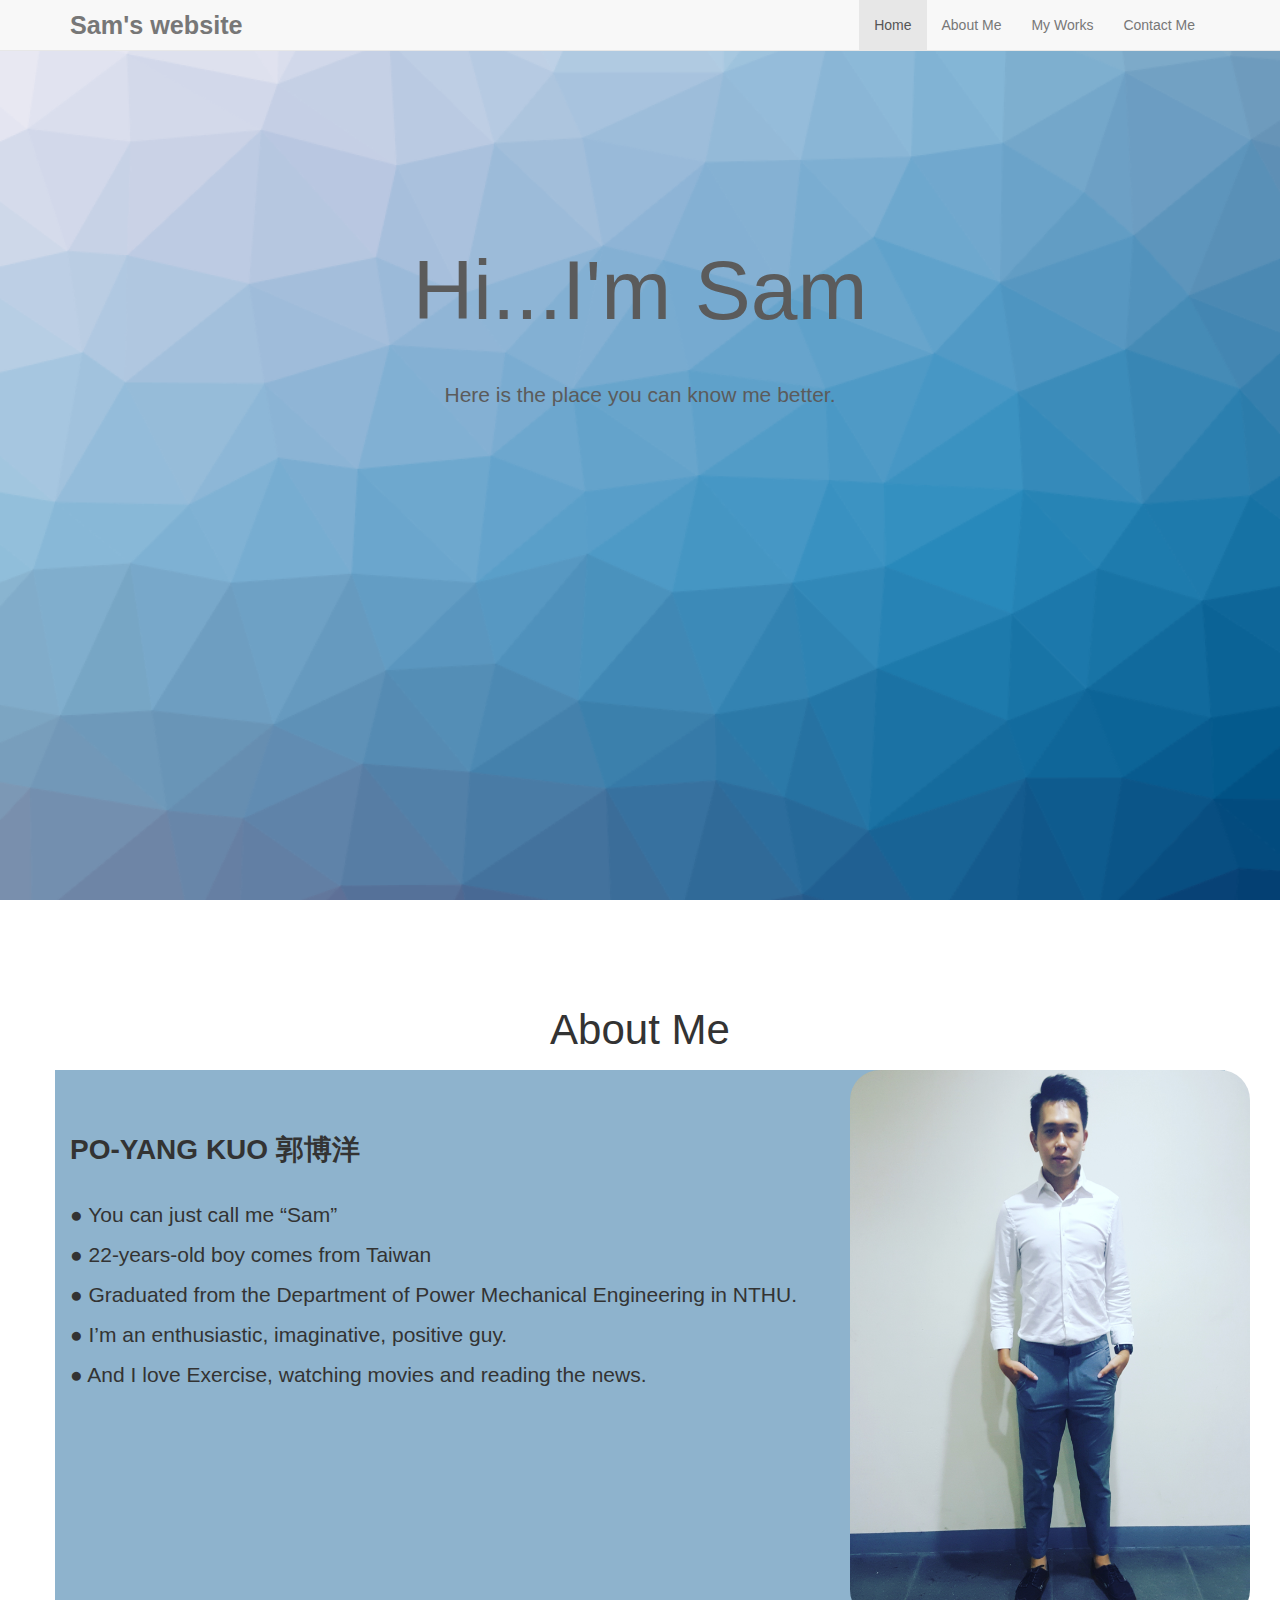
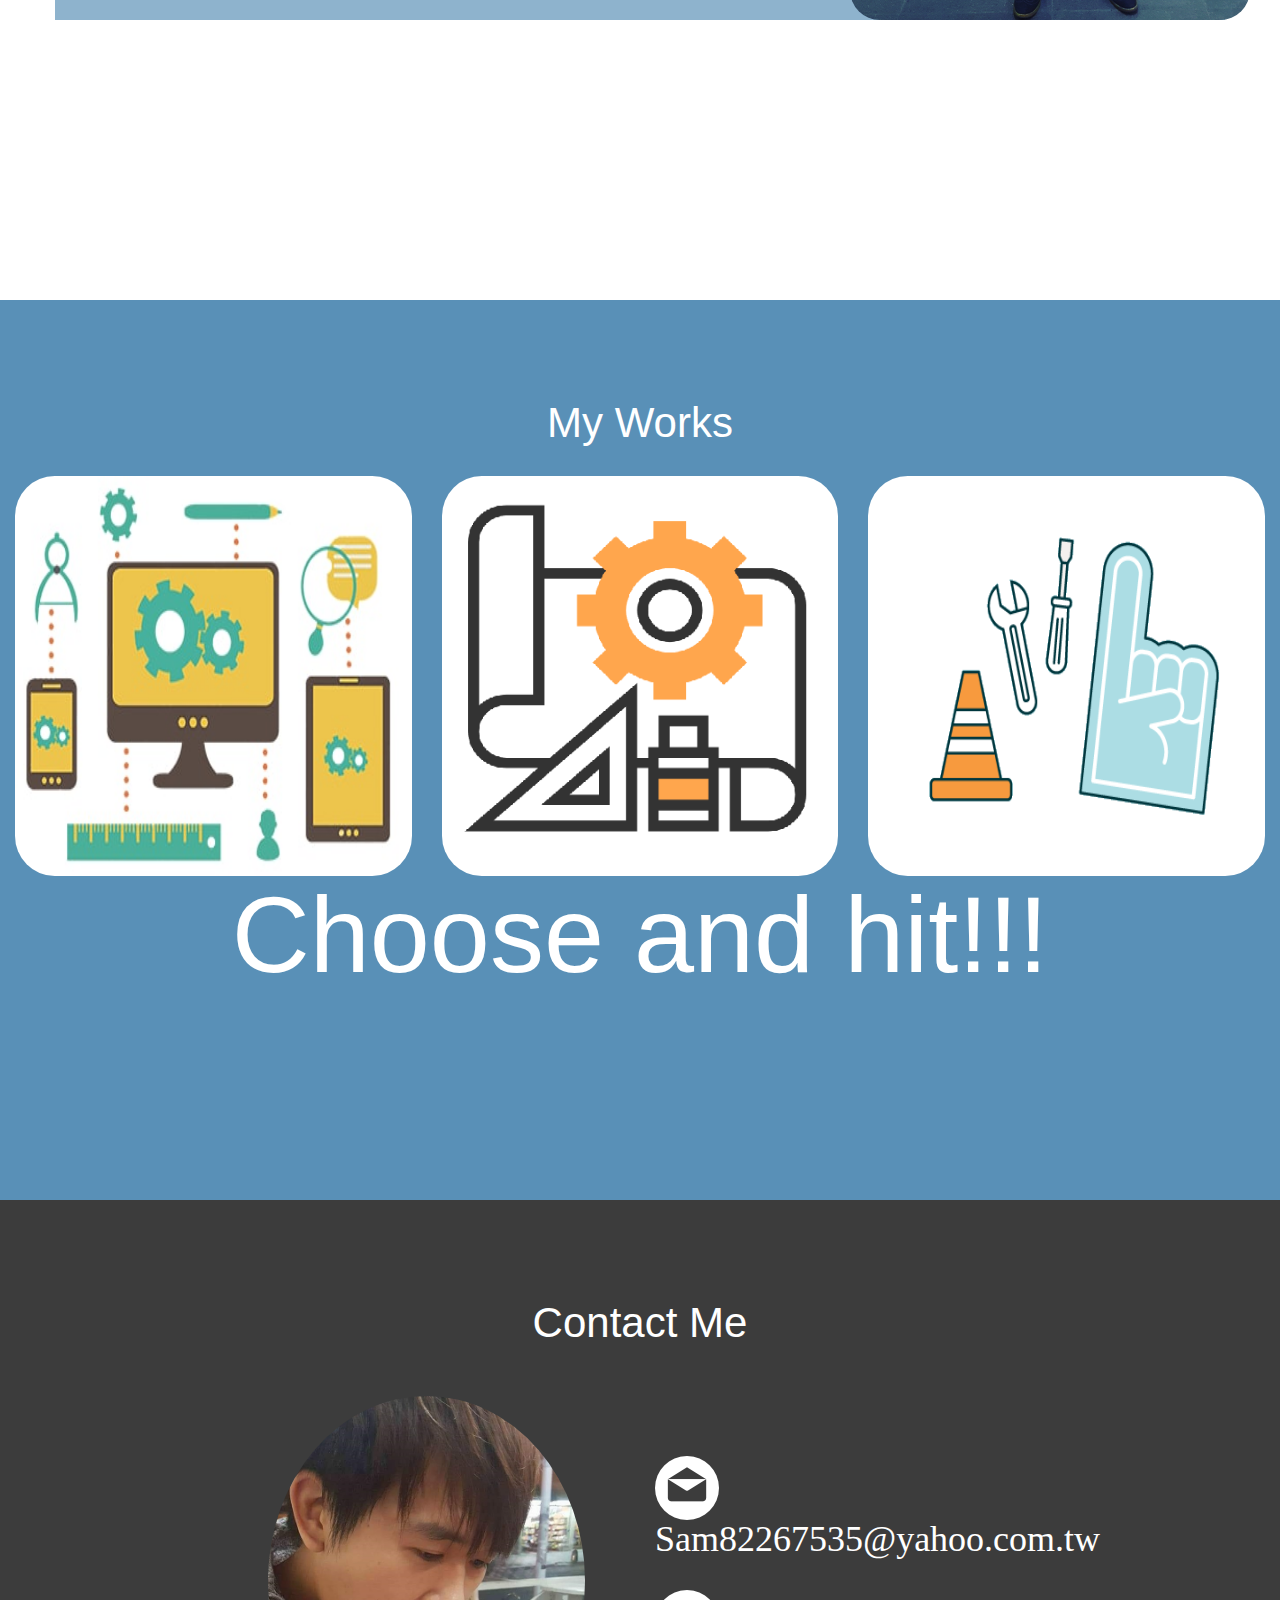
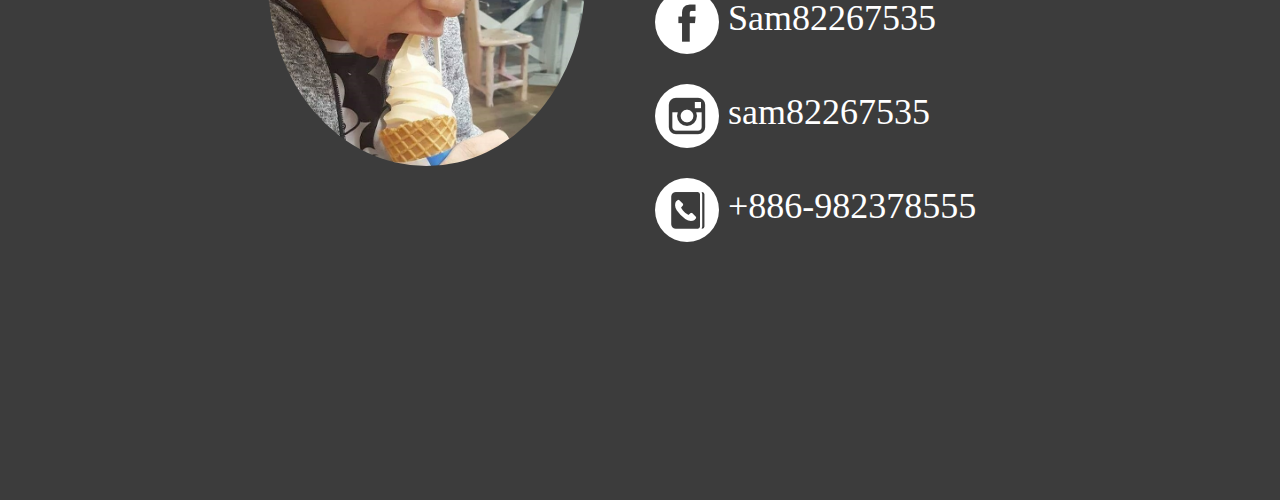
<file: index.html>
<!doctype html>
<html lang="en">
<head>
    <title>shykuopo</title>

    <meta charset="utf-8" />
    <meta http-equiv="Content-type" content="text/html; charset=utf-8" />
    <meta name="viewport" content="width=device-width, initial-scale=1" />

    <!-- bootstrap --> 
	<link href="css/bootstrap.min.css" rel="stylesheet">
	<script src="js/bootstrap.min.js"></script>

	<!-- jQuery library -->
	<script src="https://ajax.googleapis.com/ajax/libs/jquery/1.12.4/jquery.min.js"></script>
	<script src="http://malsup.com/jquery/hoverpulse/jquery.hoverpulse.js"></script>
	
	<!-- Latest compiled JavaScript -->
	<script src="https://maxcdn.bootstrapcdn.com/bootstrap/3.3.7/js/bootstrap.min.js"></script>
	
	<!-- CSS -->

	<link rel="stylesheet" type="text/css" href="main.css" />
	<link rel="stylesheet" type="text/css" href="https://cdnjs.cloudflare.com/ajax/libs/animate.css/3.5.2/animate.min.css"/>
	
	
	
</head>

<body data-spy="scroll" data-target="#selected">

	<div class="navbar navbar-default navbar-fixed-top" >
		<div class="container">
			<div class="navbar-header">
				<button class="navbar-toggle" data-toggle="collapse" data-target=".navbar-collapse">
					<span class="icon-bar"></span>
					<span class="icon-bar"></span>
					<span class="icon-bar"></span>
					
				
				</button>
				
				<a class="navbar-brand">Sam's website</a>
				
			</div>
			
			<div class="collapse navbar-collapse navbar-right" id="selected">
				<ul class= "nav navbar-nav">
					<li class="active"><a href="#home">Home</a></li>
					<li><a href="#about">About Me</a></li>
					<li><a href="#work">My Works</a></li>
					<li><a href="#contact">Contact Me</a></li>
				</ul>
			</div>
		
		</div>
	
	</div>

	<!-- HOME -->

	<div class="container contentContainer" id ="topContainer">
		<div class="row" id="home">
			<div class="col-md-6 col-md-offset-3" id="topRow">
				<p class="marginTop sizeUp title-col">Hi...I'm Sam</p>
				
				<p class="lead marginTop title-col">Here is the place you can know me better.</P>
					
			</div>


		</div>

	
	</div>


	<!-- About me -->

    <div class="container contentContainer marginBottom">
		<div class="row" id="about">
		
			<p class="center title">About Me<p>
			
		</div>
		
		<div class="row" id="a2">
			<div class="col-md-8 marginTop2" >
				<P class="sizeMid bold"> PO-YANG KUO  <font face="微軟正黑體"> 郭博洋</font></P>
				
				<p class="marginTop content">● You can just call me “Sam”</p>
				<p class="content">● 22-years-old boy comes from Taiwan</p>
				<p class="content">● Graduated from the Department of Power Mechanical Engineering in NTHU.</p>
				<p class="content">● I’m an enthusiastic, imaginative, positive guy.</p>
				<p class="content">● And I love Exercise, watching movies and reading the news.</p>
			</div>
			
			<div class="col-md-4">
				<img class="pic" src="img/selfPic.jpg" height=550 width=400 />
			</div>		
		</div>
	</div>

	<!-- My works -->
	
	<div class="container contentContainer" id ="myworks">
		<div class="row" id="work">
			<h1 class="center title whiteText">My Works<h1>

			<div class="col-md-4 ">
				<a href=works.html#program>
					<img src="img/WebAPP.jpg" height="400" width="100%" id="work1" style="border-radius: 10%;">
				</a>
			
           
            </div>
            <div class="col-md-4 ">
				<a href=works.html#mechanics>
					<img src="img/mechanics.png" height="400" width="100%" id="work2" style="border-radius: 10%;">
				</a>
			
           
            </div>

           	<div class="col-md-4 ">
				<a href=works.html#others>
					<img src="img/Others.png" height="400" width="100%" id="work3" style="border-radius: 10%;">
				</a>
			
           
            </div>
            
            <div class="worksDes">
            	<p class="center whiteText marginTop" id="worksName" style="font-size: 3em">Choose and hit!!! </p>
            </div>
            	
            
            


			
		
		</div>
	
	
	</div>
	

	<!-- Contact me -->

	<div class="container contentContainer" id ="contactme">
		<div class="row" id="contact">
			<h1 class="center title whiteText">Contact Me<h1>

			<div class="col-lg-4 col-lg-offset-2 text-center marginTop">
                    <a  href="https://www.facebook.com/profile.php?id=100002021787849&ref=bookmarks" target="_blank"><img  src="img/FBPic.jpg" width="80%" style="border-radius: 50%;"></a>
        	</div> 

        	<div class="col-lg-5  marginTop2 ">
        		<a href="mailto:Sam82267535@yahoo.com.tw"><p class="whiteText marginTop" style="font-family: 微軟正黑體;"><img src="img/MAIL.png"> Sam82267535@yahoo.com.tw</p></a>

        		<a href="https://www.facebook.com/Sam82267535"><p class="whiteText marginTop" style="font-family: 微軟正黑體;"><img src="img/FB.png"> Sam82267535</p></a>

        		<a href="https://www.instagram.com/sam82267535/"><p class="whiteText marginTop" style="font-family: 微軟正黑體;"><img src="img/INS.png"> sam82267535</p></a>

        		<p class="whiteText marginTop" style="font-family: 微軟正黑體;"><img src="img/CALL.png"> +886-982378555</p>

			</div>
		</div>
	
	
	</div>

	<script>
	
		$(".contentContainer").css("min-height",$(window).height());


		$("#work1").hover(function(){
			$("#worksName").html("Programs");
			$(this).attr("src","img/WebDes.jpg");
		},function(){
			$("#worksName").html("");
			$(this).attr("src","img/WebAPP.jpg");
		});

		$("#work2").hover(function(){
			$("#worksName").html("Mechanics");
			$(this).attr("src","img/mech.jpg");
		},function(){
			$("#worksName").html("");
			$(this).attr("src","img/mechanics.png");
		});

		$("#work3").hover(function(){
			$("#worksName").html("Others");
			$(this).attr("src","img/TEAM.jpg");
			
		},function(){
			$("#worksName").html("");
			$(this).attr("src","img/Others.png");
		});



	
	</script>

	
	
</body>
</html>
</file>
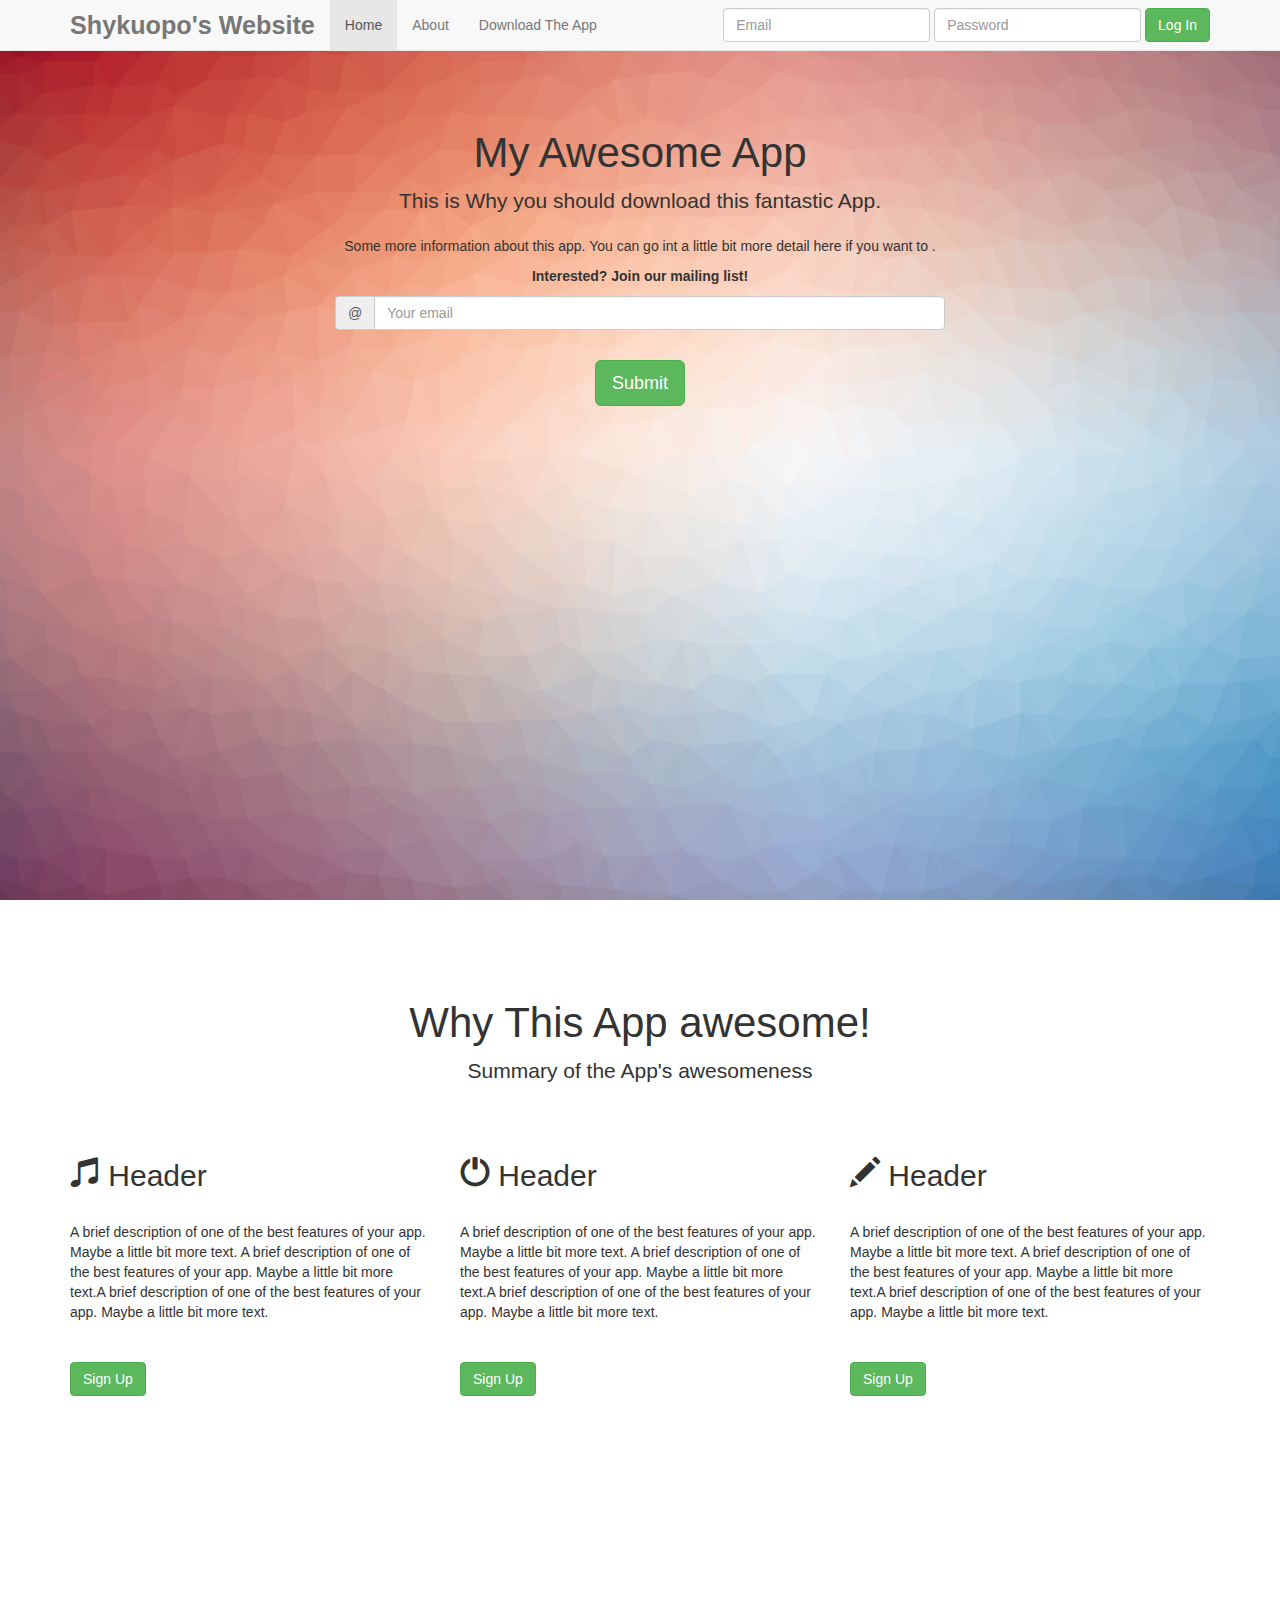
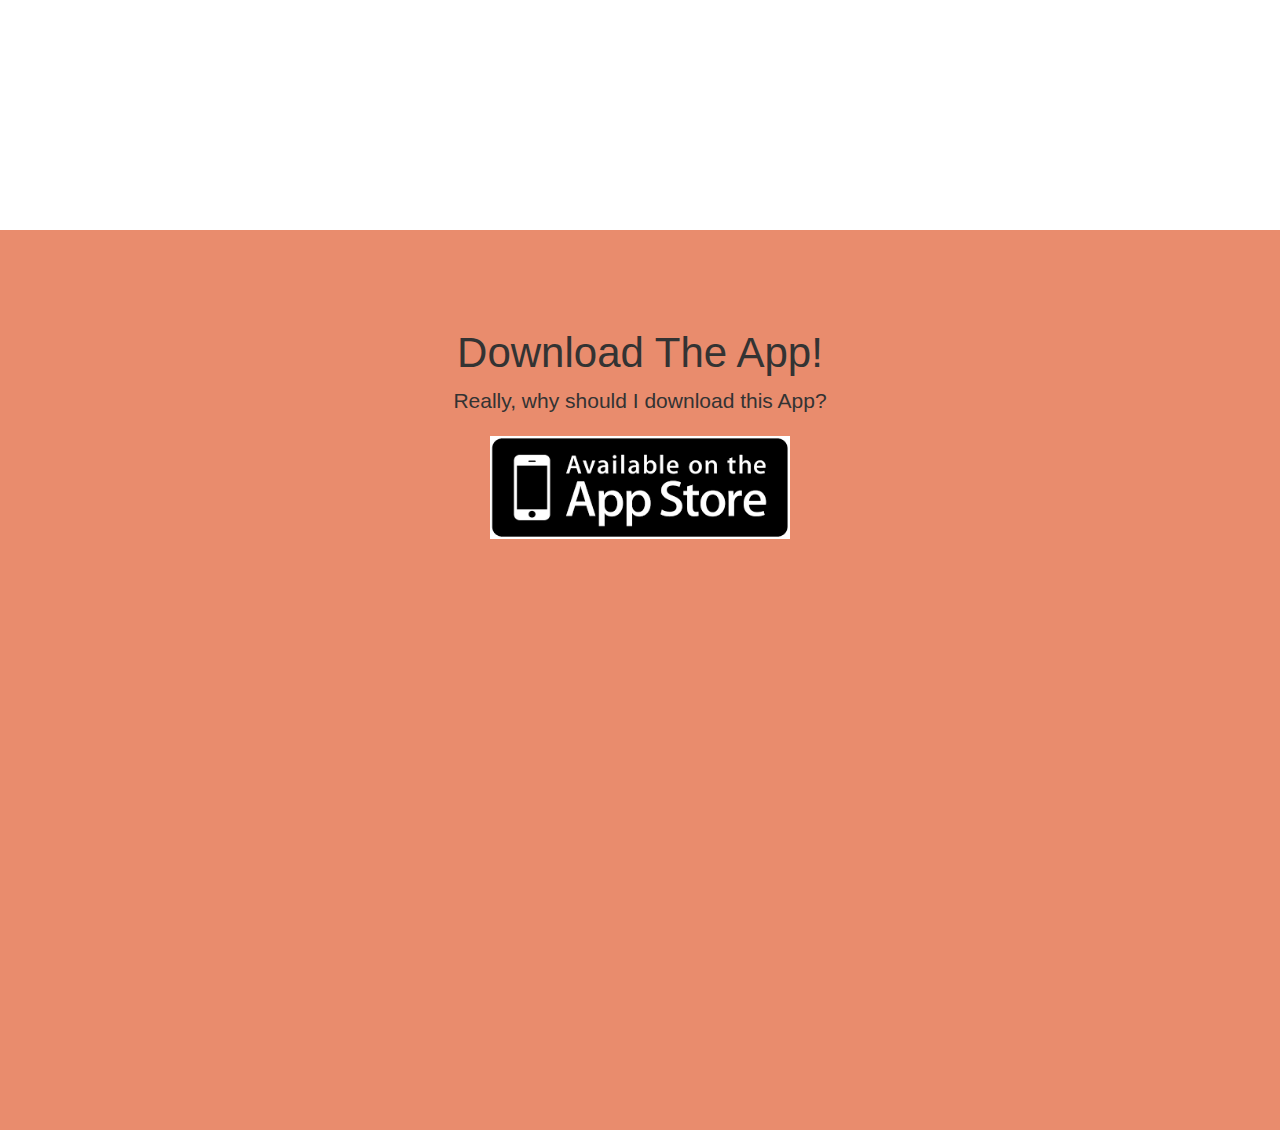
<file: AppLandingPage/index.html>
<!DOCTYPE html>
<html lang="en">
  <head>
    <meta charset="utf-8">
    <meta http-equiv="X-UA-Compatible" content="IE=edge">
    <meta name="viewport" content="width=device-width, initial-scale=1">
    <!-- The above 3 meta tags *must* come first in the head; any other head content must come *after* these tags -->
    <title>Shykuopo's Website</title>

    <!-- Bootstrap -->
    <link href="css/bootstrap.min.css" rel="stylesheet">

    <!-- HTML5 shim and Respond.js for IE8 support of HTML5 elements and media queries -->
    <!-- WARNING: Respond.js doesn't work if you view the page via file:// -->
    <!--[if lt IE 9]>
      <script src="https://oss.maxcdn.com/html5shiv/3.7.2/html5shiv.min.js"></script>
      <script src="https://oss.maxcdn.com/respond/1.4.2/respond.min.js"></script>
    <![endif]-->
   
    <!-- jQuery library -->
<script src="https://ajax.googleapis.com/ajax/libs/jquery/1.12.2/jquery.min.js"></script>

<!-- Latest compiled JavaScript -->
<script src="http://maxcdn.bootstrapcdn.com/bootstrap/3.3.6/js/bootstrap.min.js"></script>
	
	<style>
	
		.navbar-brand {
			font-size:1.8em;
			font-weight:bold;
		}
		
		#topContainer {
			background-image:url("background.jpg");
			height:400px;
			background-size:cover;
			width:100%;
		}
		
		#topRow {
			margin-top:100px;
			text-align:center;
		}
		
		#topRow h1 {
		
			font-size:3em;
		}
		
		.bold {
			font-weight:bold;
		
		}
		
		.marginTop {
			margin-top:30px;
		
		}
		
		.center {
			text-align:center;
		
		}
		
		.title {
			margin-top:100px;
			font-size:3em;
		
		}
		
		#footer {
			background-color:#E98C6D;
			width:100%;
		
		}
		
		.appstoreImage {
		
			width:300px;
		}
		
		.marginBottom {
			margin-bottom:30px;
		
		}
	</style>
	
  </head>
  <body>
  	
  	<div class="navbar navbar-default navbar-fixed-top">
  	
  		<div class="container">
  		
  			<div class="navbar-header">
  			
  				<button class="navbar-toggle" data-toggle="collapse" data-target=".navbar-collapse">
  				
  					<span class="icon-bar"></span>
  					<span class="icon-bar"></span>
  					<span class="icon-bar"></span>
  					
  				</button>
  				
  				<a class="navbar-brand">Shykuopo's Website</a>
  			
  			</div>
  			
  			<div class="collapse navbar-collapse">
  			
  				<ul class="nav navbar-nav">
  				
  					<li class="active"><a href="#home">Home</a></li>
  					<li><a href="#about">About</a></li>
  					<li><a href="#download">Download The App</a></li>
  			
  				</ul>
  				
  				<form class="navbar-form navbar-right">
  				
  					<div class="form-group">
  					
  						<input type="email" placeholder="Email" class="form-control" />
  					
  					</div>
  					
  					<div class="form-group">
  					
  						<input type="password" placeholder="Password" class="form-control" />
  					
  					</div>
  				
  					<button type="submit" class="btn btn-success">Log In</button>
  					
  				</form>
  				
  			</div>
  		
  		</div>
  	
  	</div>
  	
  	<div class="container contentContainer" id="topContainer">
  	
  		<div class="row">
  			
  			<div class="col-md-6 col-md-offset-3" id="topRow">
  			
  				<h1 class="marginTop">My Awesome App</h1>
  				
  				<p class="lead">This is Why you should download this fantastic App.</p>
  				
  				<p>Some more information about this app. You can go int a little bit more detail here if you want to .</p>
  				
  				<p class="bold">Interested? Join our mailing list!</p>
  				
  				<form>
  					
  					<div class="input-group">
  					
  						<span class="input-group-addon">@</span>
  						
  						<input type="email" class="form-control" placeholder="Your email" />
  					
  					</div>
  					
  						<input type="submit" value="Submit" class="btn btn-success btn-lg marginTop">
  				
  				</form>
  			
  			</div>
  		
  		</div>
  	
  	</div>
  	
  	<div class="container contentContainer marginBottom">
  		
  		<div class="row">
  		
  			<h1 class="center title">Why This App awesome!</h1>
  			
  			<p class="lead center">Summary of the App's awesomeness</p>
  			
  		</div>
  		
  		<div class="row">
  		
  			<div class="col-md-4 marginTop">
  				
  				<h2><span class="glyphicon glyphicon-music"></span> Header</h2>
  				<p class="marginTop">A brief description of one of the best features of your app. Maybe a little bit more text. A brief description of one of the best features of your app. Maybe a little bit more text.A brief description of one of the best features of your app. Maybe a little bit more text.</p>
  				<button class="btn btn-success marginTop">Sign Up</button>
  			
  			</div>
  			
  			<div class="col-md-4 marginTop">
  				
  				<h2><span class="glyphicon glyphicon-off"></span> Header</h2>
  				<p class="marginTop">A brief description of one of the best features of your app. Maybe a little bit more text. A brief description of one of the best features of your app. Maybe a little bit more text.A brief description of one of the best features of your app. Maybe a little bit more text.</p>
  				<button class="btn btn-success marginTop">Sign Up</button>
  			
  			</div>
  			
  			<div class="col-md-4 marginTop">
  				
  				<h2><span class="glyphicon glyphicon-pencil"></span> Header</h2>
  				<p class="marginTop">A brief description of one of the best features of your app. Maybe a little bit more text. A brief description of one of the best features of your app. Maybe a little bit more text.A brief description of one of the best features of your app. Maybe a little bit more text.</p>
  				<button class="btn btn-success marginTop">Sign Up</button>
  			
  			</div>
  		
  		</div>
  		
  	</div>
  	
  	<div class="container contentContainer" id="footer">
  		
  		<div class="row">
  		
  			<h1 class="center title">Download The App!</h1>
  			
  			<p class="lead center">Really, why should I download this App?</p>
  			
  			<p class="center"><img src="appstore.png" class="appstoreImage" />
  			
  		</div>
  	
  	</div>
  	
  	<script>
  		
  		$(".contentContainer").css("min-height",$(window).height());
  		
  	</script>
  </body>
</html>
</file>
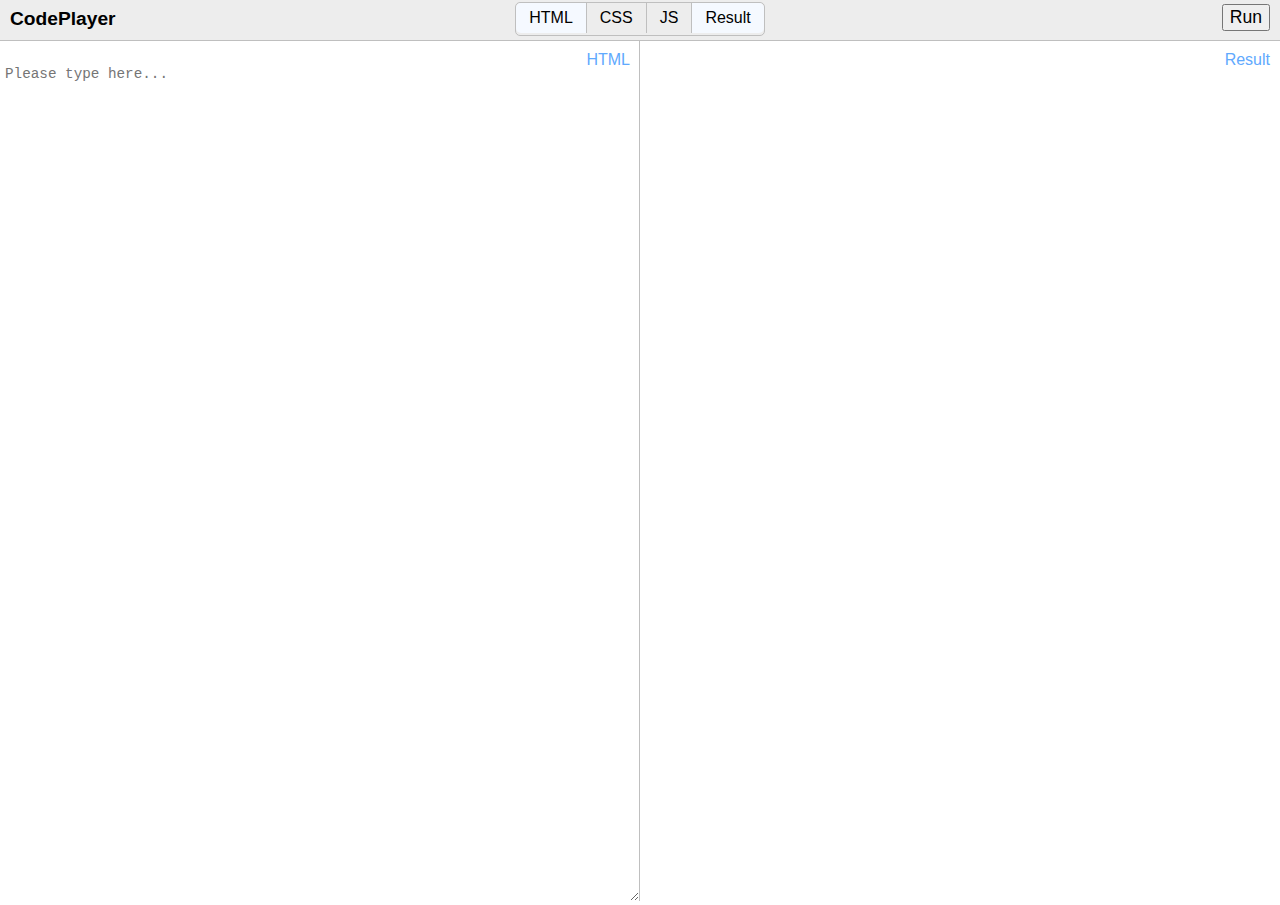
<file: CodePlayer/index.html>
<!doctype html>
<html>
<head>
    <title>CodePlayer</title>

    <meta charset="utf-8" />
    <meta http-equiv="Content-type" content="text/html; charset=utf-8" />
    <meta name="viewport" content="width=device-width, initial-scale=1" />
    
	
	<script type="text/javascript" src="jquery.min.js"></script>
	
	<link rel="stylesheet" type="text/css" href="CodePlayer.css"/>
	
	
	
</head>

<body>
    <div id="wrapper">
	
	    <div  id="menuBar">
		
		    <div id="logo">
			    CodePlayer
			</div>
			
			 <div id="buttonDiv">
			 
			    <button id="runButton">Run</button>
				
			</div>
			
			<ul id="toggles">
			    
				<li class="toggle selected first">HTML</li>
				
				<li class="toggle">CSS</li>
				
				<li class="toggle">JS</li>
				
				<li class="toggle selected last" style = "border:none">Result</li>
			</ul>
			
		</div>
		<div class="clear"></div>
		
		<div class="codeContainer" id="HTML">
		
		    <div class="codeLabel">HTML</div>
			
		    <textarea id="htmlCode" placeholder="Please type here..."></textarea>
		
		</div>
		
		<div class="codeContainer" id="CSS">
		
		    <div class="codeLabel">CSS</div>
			
		    <textarea id="cssCode" placeholder="Please type here..."></textarea>
		
		</div>
		
		<div class="codeContainer" id="JS">
		
		    <div class="codeLabel">JS</div>
			
		    <textarea id="jsCode" placeholder="Please type here..."></textarea>
		
		</div>
		
		<div class="codeContainer" id="Result">
		
		    <div class="codeLabel" >Result</div>
			
		    <iframe id="resultFrame"></iframe>
		
		</div>
		
	</div>
    
	
    <script>
	    var windowHeight = $(window).height();
		var menuBarHeight = $("#menuBar").height();
		var codeContainerHeight = windowHeight-menuBarHeight;
		$(".codeContainer").height(codeContainerHeight+"px");
		
		$(".toggle").click(function(){
		    $(this).toggleClass("selected");
			
			var activeDiv = $(this).html();
			$("#"+activeDiv).toggle();
			
			var showingDiv=$(".codeContainer").filter(function(){
			
			    return($(this).css("display")!="none");
				
			}).length;
			
			
			var width = 100/showingDiv;
			$(".codeContainer").css("width",width+"%");
			
		
		});
		
		$("#runButton").click(function(){
		    $("iframe").contents().find("html").html("<style>"+$("#cssCode").val()+"</style>"+$("#htmlCode").val());
		
		document.getElementById("resultFrame").contentWindow.eval($("#jsCode").val());
		});
	</script>
</body>
</html>
</file>
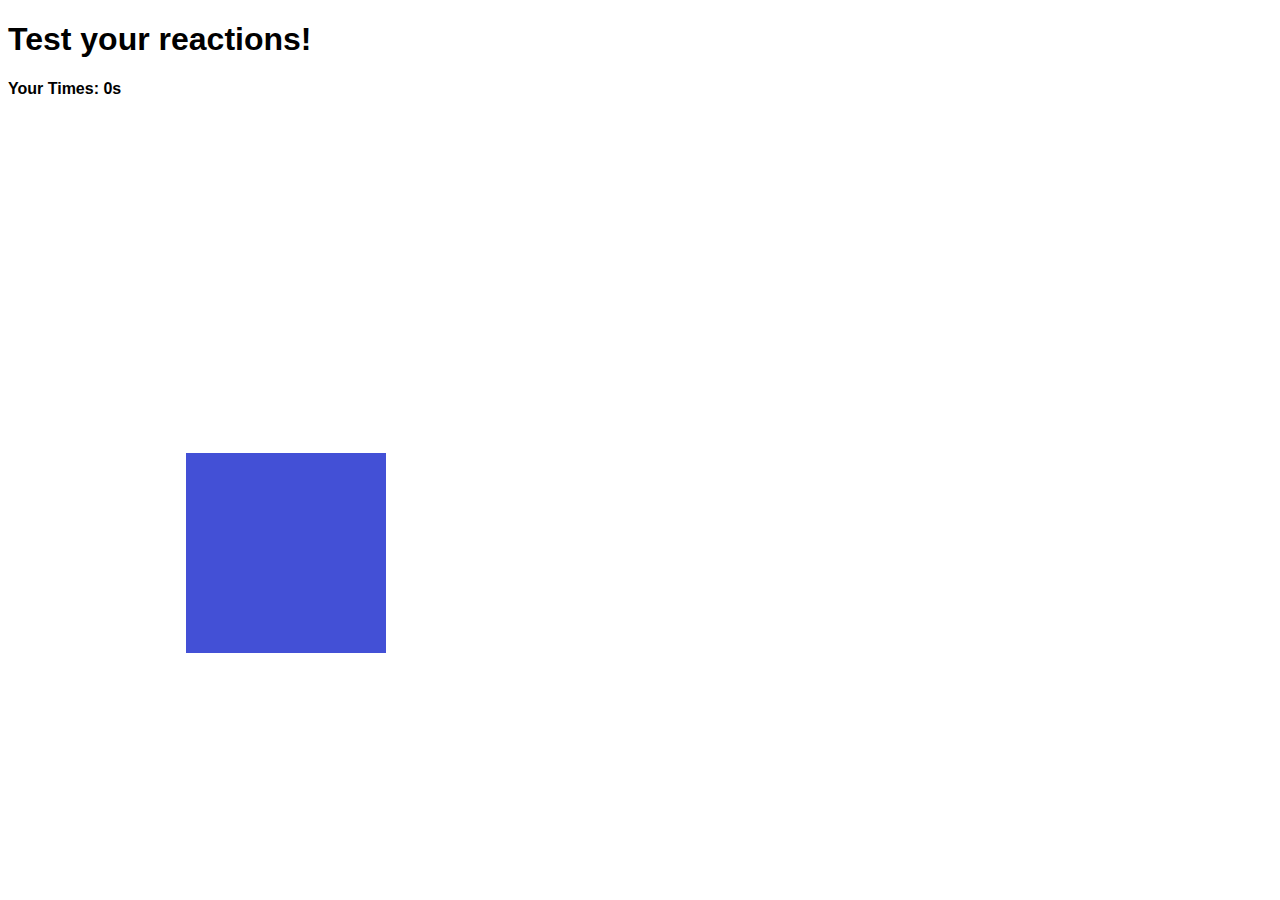
<file: ReactionTester/index.html>
<!doctype html>
<html>
<head>
    <title>Learning JavaScript</title>

    <meta charset="utf-8" />
    <meta http-equiv="Content-type" content="text/html; charset=utf-8" />
    <meta name="viewport" content="width=device-width, initial-scale=1" />
    
    <style>
    
    	body {
    	
    		font-family:Verdana,Geneva,sans-serif;
    		
    	}
    	
    	#box {
    		width:200px;
    		height:200px;
    		background-color:red;
    		display:none;
    		position:relative;
    	}
    	
    	.bold {
    		
    		font-weight:bold;
    	
    	}
   	</style>
    
</head>

<body>
	
	<h1>Test your reactions!</h1>
	
	<p class="bold">Your Times: <span id="time">0</span>s</p>
	
	<div id="box"></div>
	
	<script>

		function getRandomColor() {
			
			var letters = '0123456789ABCDEF'.split('');
			var color = '#';
			for(var i=0; i<6; i++) {
			
				color += letters[Math.floor(Math.random()*16)];
				
			}
			
			return color;
			
		}
		
		var createdTime; var clickedTime; var reactionTime;
		
		function makeBox() {
		
			var time=Math.random();
		
			time=time*3000;
		
			setTimeout(function() {
			
				if (Math.random()>0.5) {
			
					document.getElementById("box").style.borderRadius="100px";
				
				} else {
				
					document.getElementById("box").style.borderRadius="0";
					
				}
				
				var top=Math.random();
				
				top=top*500;
				
				var left =Math.random();
				
				left=left*800;
				
				document.getElementById("box").style.top = top +"px";
				
				document.getElementById("box").style.left = left +"px";
			
				document.getElementById("box").style.backgroundColor=getRandomColor();
		
				document.getElementById("box").style.display="block";
				
				createdTime=Date.now();
			
			},time)
	
		}
		
		document.getElementById("box").onclick=function() {
		
			this.style.display="none";
			
			clickedTime=Date.now();
			
			reactionTime = (clickedTime-createdTime)/1000;
			
			document.getElementById("time").innerHTML=reactionTime;
			
			makeBox();
			
		}
		
		makeBox();

		
	</script>
	
</body>
</html>
</file>
<file: main.css>
.title-col{
			color:#5B5B5B;
		}
		.navbar-brand{
			font-size:1.8em;
			font-weight:bold;
		
		}
		
		#topContainer{
			background-image:url("background.png");
			height:400px;
			background-size:cover;
			width:100%;
		}
		
		#topRow{
			margin-top:200px;
			text-align:center;
		
		}

		.sizeUp{
			font-size:6em;
		}
		.sizeMid{
			font-size:2em;
		}
		
		.bold{
			font-weight:bold;
		}
		
		.marginTop{
			margin-top:30px;
		}
		.marginTop2{
			margin-top:60px;
		}
		.marginBottom{
			margin-bottom:100px;
		}
		.marginBottom1{
			margin-bottom:20px;
		}
		.marginLeft{
			margin-left:200px;
		}
		
		.center{
			text-align:center;
		}
		
		.title{
			margin-top:100px;
			font-size:3em;
		}
		.title1{
			font-size:2.5em;
		}

		.content{
			font-size:1.5em;
		}
		.content1{
			font-size:3em;
		}

		#myworks{
			background-color:#5990B7;
			width:100%
		
		}
		
		#contactme{
			background-color:#3C3C3C;
			width:100%
		
		}
		
		.appstoreImage{
			width:300px;
		
		}
		
		.pic{
			border-radius: 30px
		}
		
		.whiteText{
			color: white;
		}

		#works_pro{
				
		}

		#works_mech{
			background-color:#5990B7;
			width:100%
		}

		#works_others{
			background-color:#ADADAD;
		}
		#a1{
			background-color:#8EB3CD;
		}

		#a2{
			background-color:#8EB3CD;
		}
		#a3{
			background-color:#6798BC;
		}


		.padding{
			padding-top: 20px;
		}
		.padding1{
			padding-top: 35px;
		}
		.paddingButtom{
			padding-bottom: 20px;
		}
		.paddingLeft{
			padding-left: 20px;
		}
		.paddingLeft1{
			padding-left: 10px;
		}


		#thumbs{
			position: relative;
		}
		div.thumb { 
			float: left;
			padding: 1px; 
			width: 64px; 
			height: 64px; 
		}
		div.thumb img { 
			border: 2px solid white; 
		}
</file>
<file: CodePlayer/CodePlayer.css>
body{
	    margin:0;
		padding:0;
	}
	
	#menuBar{
	    width:100%;
		height:40px;
		overflow:hidden;
		background-color:#EDEDED;
		border-bottom:1px solid #BFBFBF;
		font-family: "Myriad Set Pro","Helvetica Neue","Helvetica","Arial",sans-serif;
		
	}
	
	#logo{
	    padding-top:8px;
		padding-left:10px;
		font-size:1.2em;
		font-weight:bold;
	}
	
	#buttonDiv{
	    float:right;
		position:relative;
		top:-26px;
		right:10px;
	}
	
	#runButton{
	    font-size:1.1em;
	}
	
	#toggles{
	    width:247.5px;;
		height:32px;
		margin:auto;
		padding:0;
		list-style:none;
		border:1px solid #BFBFBF;
		border-radius:5px;
		position:relative;
		top:-28px;
	}
	
	#toggles li{
	    float:left;
		padding-top:6px;
		padding-bottom:6px;
		padding-left:13px;
		padding-right:13px;
		border-right:1px solid #BFBFBF;
	}
	
	#clear{
	    clear:both;
	}
	
	.codeContainer {
  		height:100px;
  		width:50%;
		float:left;
	    position:relative;
  	}
	.codeContainer textarea{
	    width:100%;
		height:100%;
		border:none;
		border-right:1px solid #BFBFBF;
		padding:25px 5px;
		font-size:1.1em;
	    box-sizing:border-box;
	}
	
	.codeLabel{
	    position:absolute;
	    right:10px;
	    top:10px;
	    color:#60A9FE;
		font-family: "Myriad Set Pro","Helvetica Neue","Helvetica","Arial",sans-serif;
	}
	#CSS ,#JS {
	    display:none;
	}
	
	iframe{
	    height:100%;
		width:98%;
		position:relative;
		left:5px;
		border:none;
	}
	
	.selected{
	    background-color:#F5F9FF;
		height:18px;
	}
	.first{
	    border-top-left-radius:5px;
	    border-bottom-left-radius:5px;
	}
	.last{
	    border-top-right-radius:5px;
	    border-bottom-right-radius:5px;
	}
</file>
